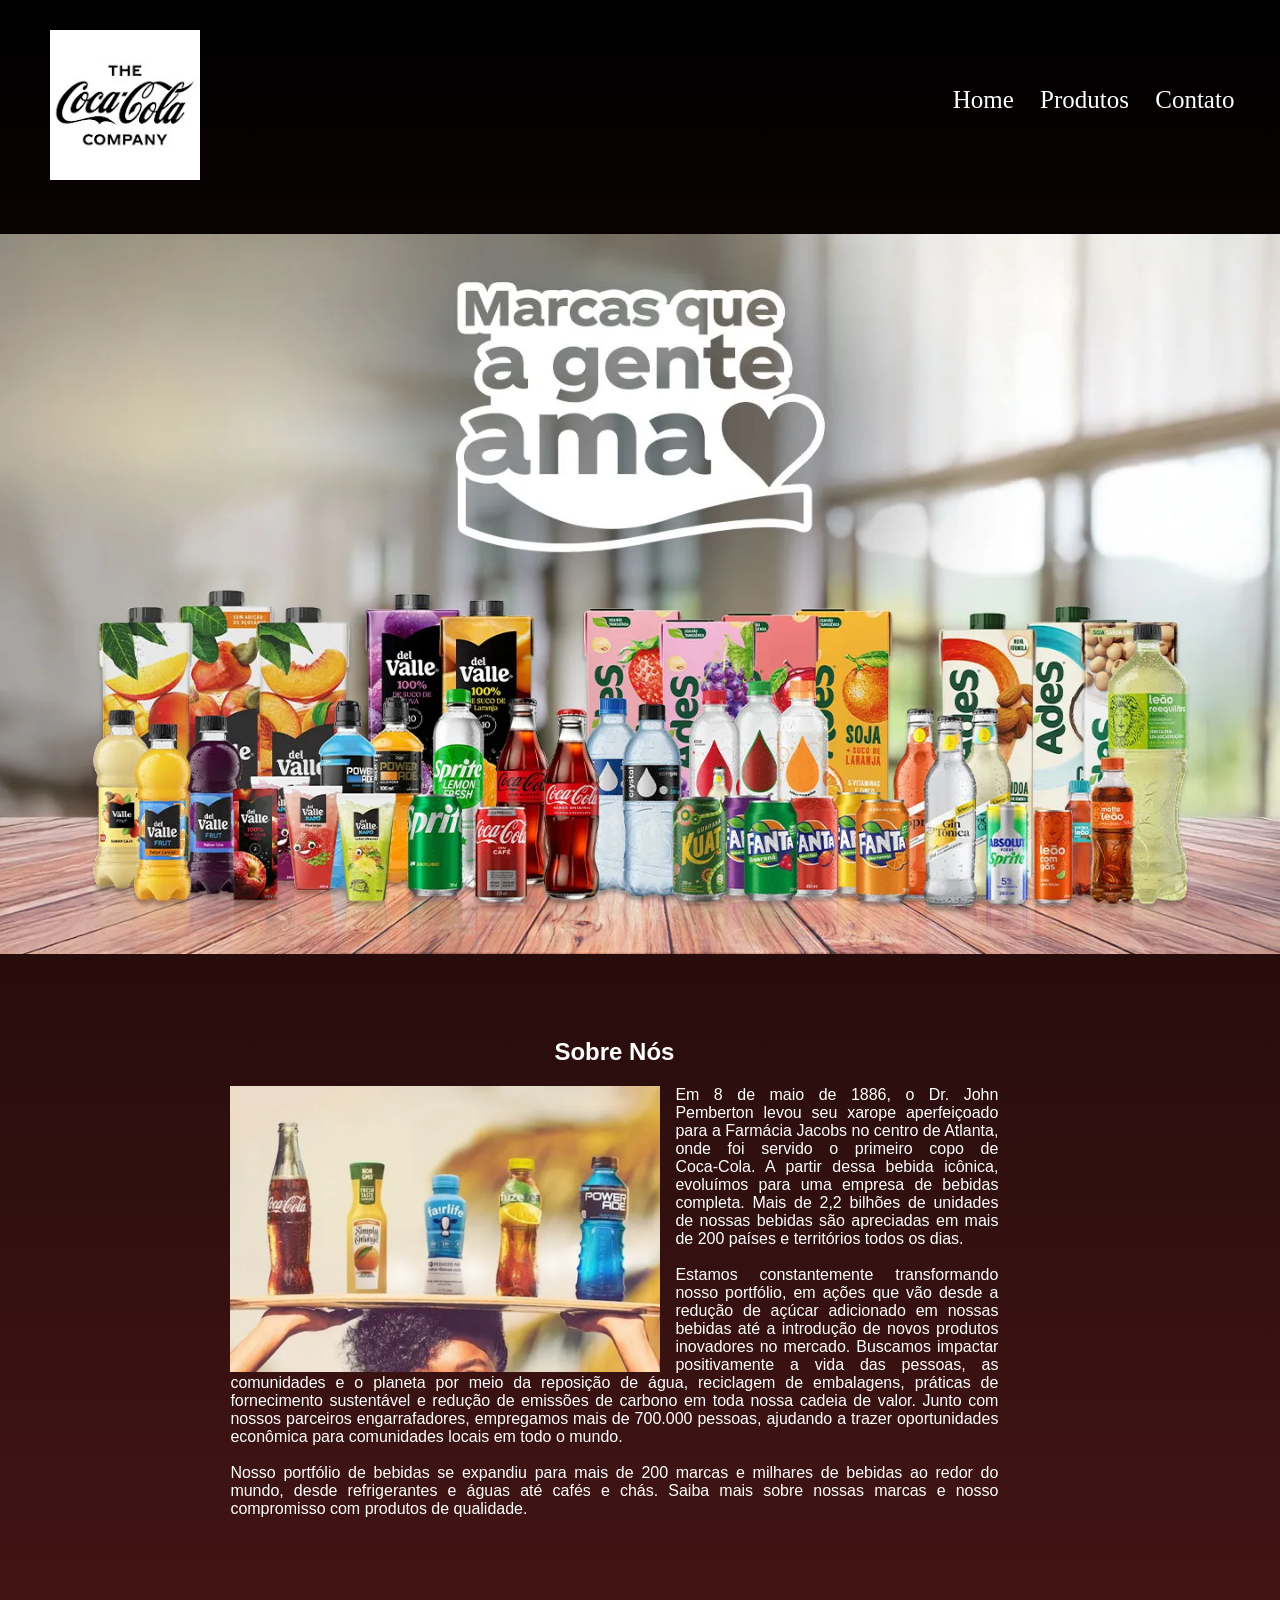
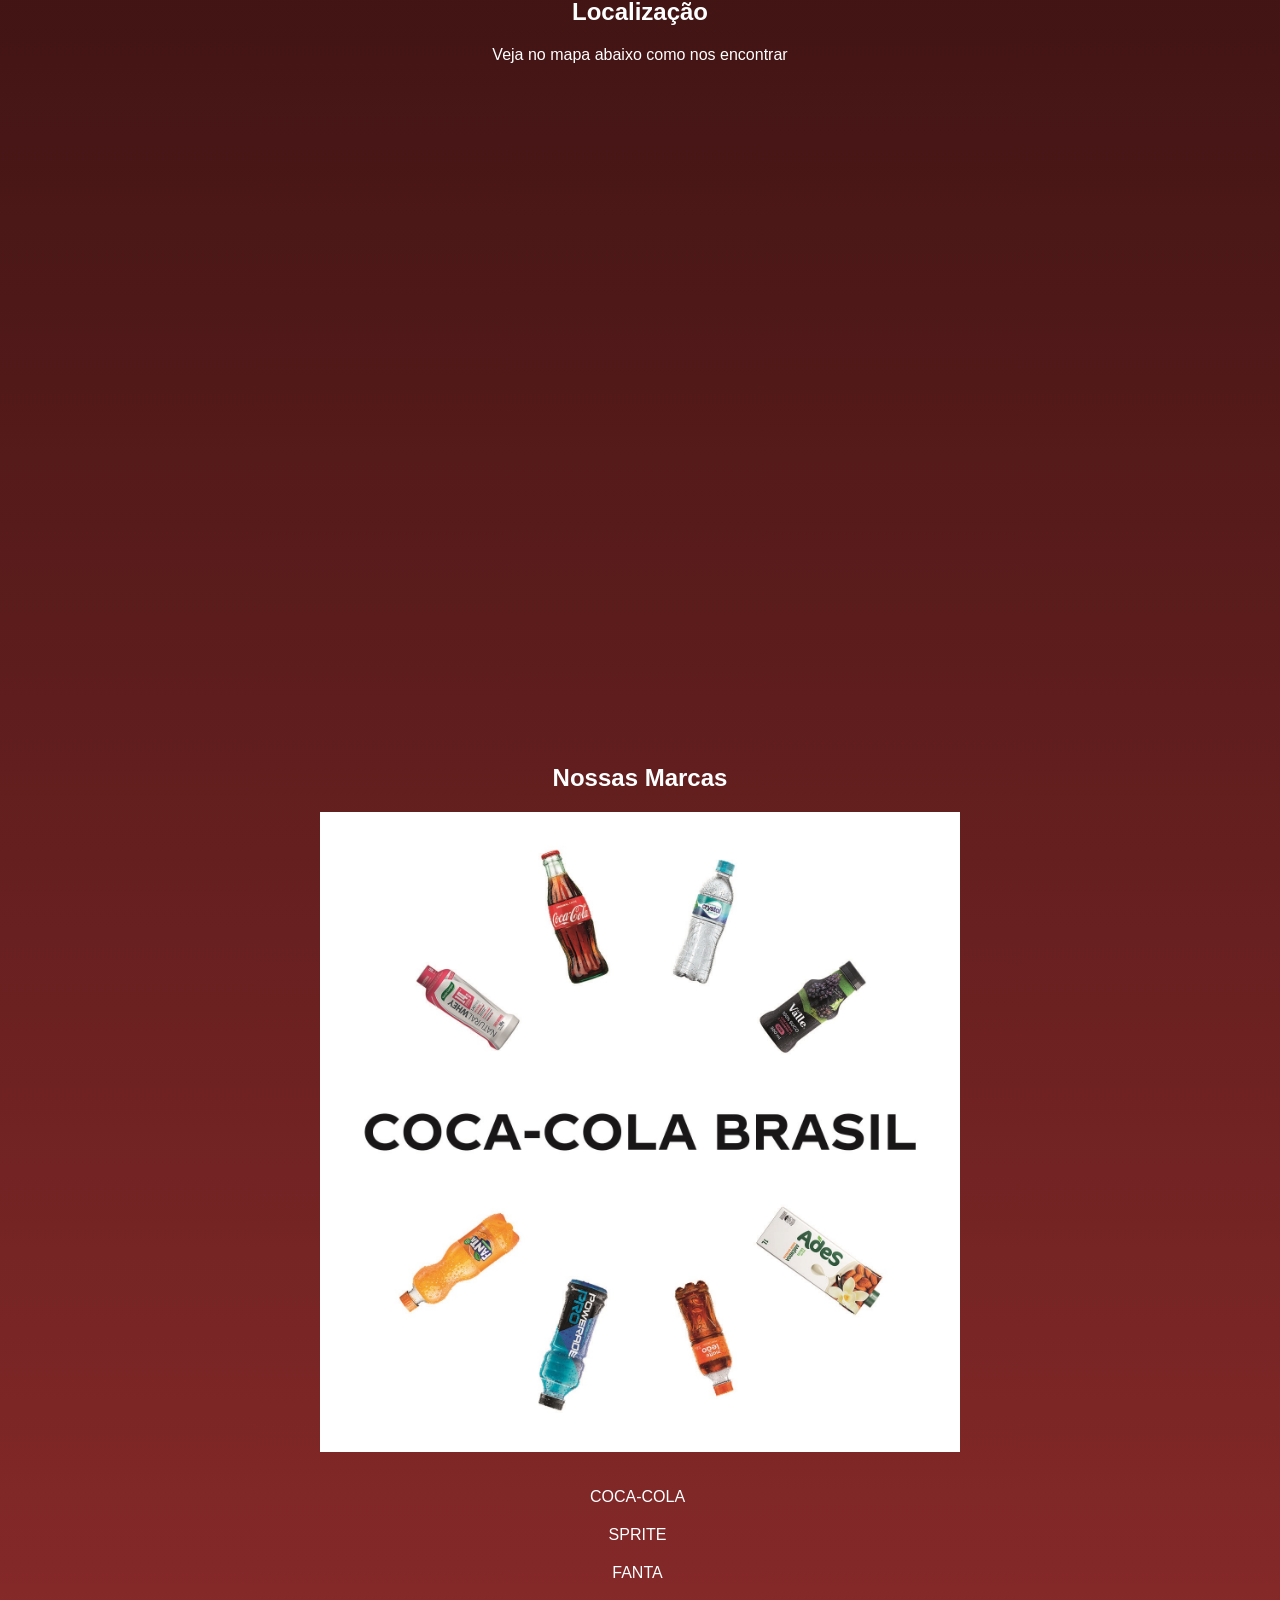
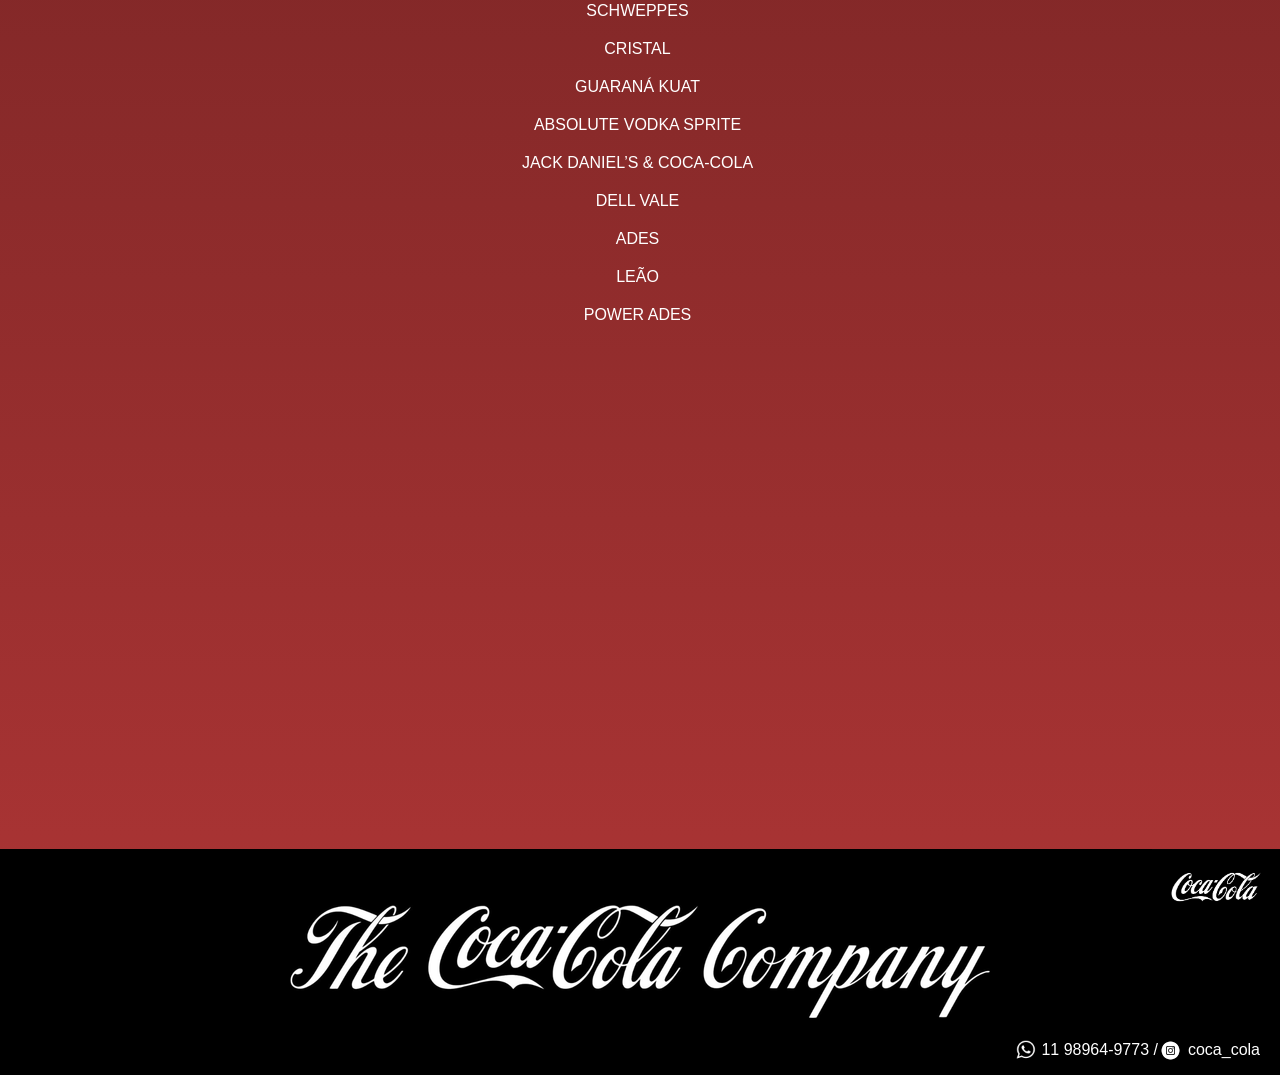
<file: index.html>
<!DOCTYPE html> <!--Indica qual linguagem vai ser utilizada, neste caso html-->

<html>
    <!--Cabeçalho da página-->
    <head>
        <title>Projeto Coca-Cola</title> <!--Titulo da pagina-->
        <link rel="icon" href="img/icone_cola.png" type="image/x-con"> <!--Ícone da página-->
        <meta charset="UTF-8"> <!--Configuração de caracteres do site-->
        <link rel="stylesheet" href="css/estilo.css">  <!--Link para o arquivo CSS-->
        <meta name="viewport" content="width=device-width, initial-scale=1.0">
    </head>
    <body>
        <header>
            <div class="div_header">
                <img class="logo" src="img/coca-cola-co.jpg"  />

                <!--Menu de Navegação-->
                <nav> 
                    <!--Criação da lista do menu-->
                    <ul class="navegação">
                        <!--Itens da lista de navegação-->
                        <li><a href="">Home</a></li>
                        <li><a href="telas/produtos.html">Produtos</a></li>
                        <li><a href="telas/contatos.html">Contato</a></li>
                    </ul>    
                </nav>
            </div>
        </header>
        <!--Banner-->
        <img src="img/marcas_co.png" alt="" class="banner">
        <main> <!--Conteudo principal-->

            <!--Sobre Nós-->
            <section class="sobre_nos">
                <h2 class="titulo_sobre_nos">Sobre Nós</h2>
                <img src="img/sobre_nos-co.jpg" alt="" class="img_sobre_nos">
                <p class="texto_sobre_nos">
                    Em 8 de maio de 1886, o Dr. John Pemberton levou seu xarope aperfeiçoado para a Farmácia Jacobs no centro de Atlanta, onde foi servido o primeiro copo de Coca‑Cola. A partir dessa bebida icônica, evoluímos para uma empresa de bebidas completa. Mais de 2,2 bilhões de unidades de nossas bebidas são apreciadas em mais de 200 países e territórios todos os dias. <br><br>
                    Estamos constantemente transformando nosso portfólio, em ações que vão desde a redução de açúcar adicionado em nossas bebidas até a introdução de novos produtos inovadores no mercado. Buscamos impactar positivamente a vida das pessoas, as comunidades e o planeta por meio da reposição de água, reciclagem de embalagens, práticas de fornecimento sustentável e redução de emissões de carbono em toda nossa cadeia de valor. Junto com nossos parceiros engarrafadores, empregamos mais de 700.000 pessoas, ajudando a trazer oportunidades econômica para comunidades locais em todo o mundo. <br> <br>
                    Nosso portfólio de bebidas se expandiu para mais de 200 marcas e milhares de bebidas ao redor do mundo, desde refrigerantes e águas até cafés e chás. Saiba mais sobre nossas marcas e nosso compromisso com produtos de qualidade.
                </p>
            </section>

            <!--Nossa Localizacao-->

            <section class="localizacao">
                <h2 class="titulo_localizacao">Localização</h2>
                <p class="localizacao_desc">Veja no mapa abaixo como nos encontrar</p>
                <iframe src="https://www.google.com/maps/embed?pb=!1m18!1m12!1m3!1d3674.086036343071!2d-43.18540172380575!3d-22.94705833931319!2m3!1f0!2f0!3f0!3m2!1i1024!2i768!4f13.1!3m3!1m2!1s0x997ff2237299d3%3A0xc4cc98f1050c052f!2s2%20-%20Praia%20de%20Botafogo%2C%20374%20-%20Botafogo%2C%20Rio%20de%20Janeiro%20-%20RJ%2C%2022250-040!5e0!3m2!1spt-BR!2sbr!4v1772066133405!5m2!1spt-BR!2sbr" width="1150" height="600" style="border:0;" allowfullscreen="" loading="lazy" referrerpolicy="no-referrer-when-downgrade"></iframe>
            </section>

            <!--Nossa Marcas-->
            <section class="nossas_marcas">
                <h2 class="nossas_marcas_titulo">Nossas Marcas</h2>
                <div class="nossas_marcas_sobre">
                    <img src="img/coca-cola-logo-novo.jpg" alt="">
                    <ul class="nossas_marcas_lista">
                        <li>Coca-Cola</li>
                        <li>Sprite</li>
                        <li>FANTA</li>
                        <li>Schweppes</li>
                        <li>Cristal</li>
                        <li>Guaraná Kuat</li>
                        <li>Absolute Vodka Sprite</li>
                        <li>Jack Daniel’s & Coca‑Cola</li>
                        <li>Dell Vale</li>
                        <li>Ades</li>
                        <li>Leão</li>
                        <li>Power ades</li>
                    </ul> 
                </div>
            </section>

            <!--Video-->
            <section class="video">
                <iframe width="800" height="400" src="https://www.youtube.com/embed/wAqajTLZ7j0?si=p-LrHP1_L5FWMvEX" title="YouTube video player" frameborder="0" allow="accelerometer; autoplay; clipboard-write; encrypted-media; gyroscope; picture-in-picture; web-share" referrerpolicy="strict-origin-when-cross-origin" allowfullscreen></iframe>
            </section>
        </main> 
            <footer>
                <img class="logo_rodape" src="img/rodape_logo.jpg" alt="">

                <div class="rodape_contato">
                    <a href="https://wa.me/5511989649773" target="_blank"><img class="icones" src="img/whatsapp.jpg" alt=""><p>11 98964-9773 /</p></a>
                    <a href="https://instagram.com/cocacola_br/" target="_blank"><img class="icone_insta" src="img/instagram.jpg" alt="">
                    <p>coca_cola</p></a>
                    
                </div>
            </footer>
                 
    </body>

</html>
</file>
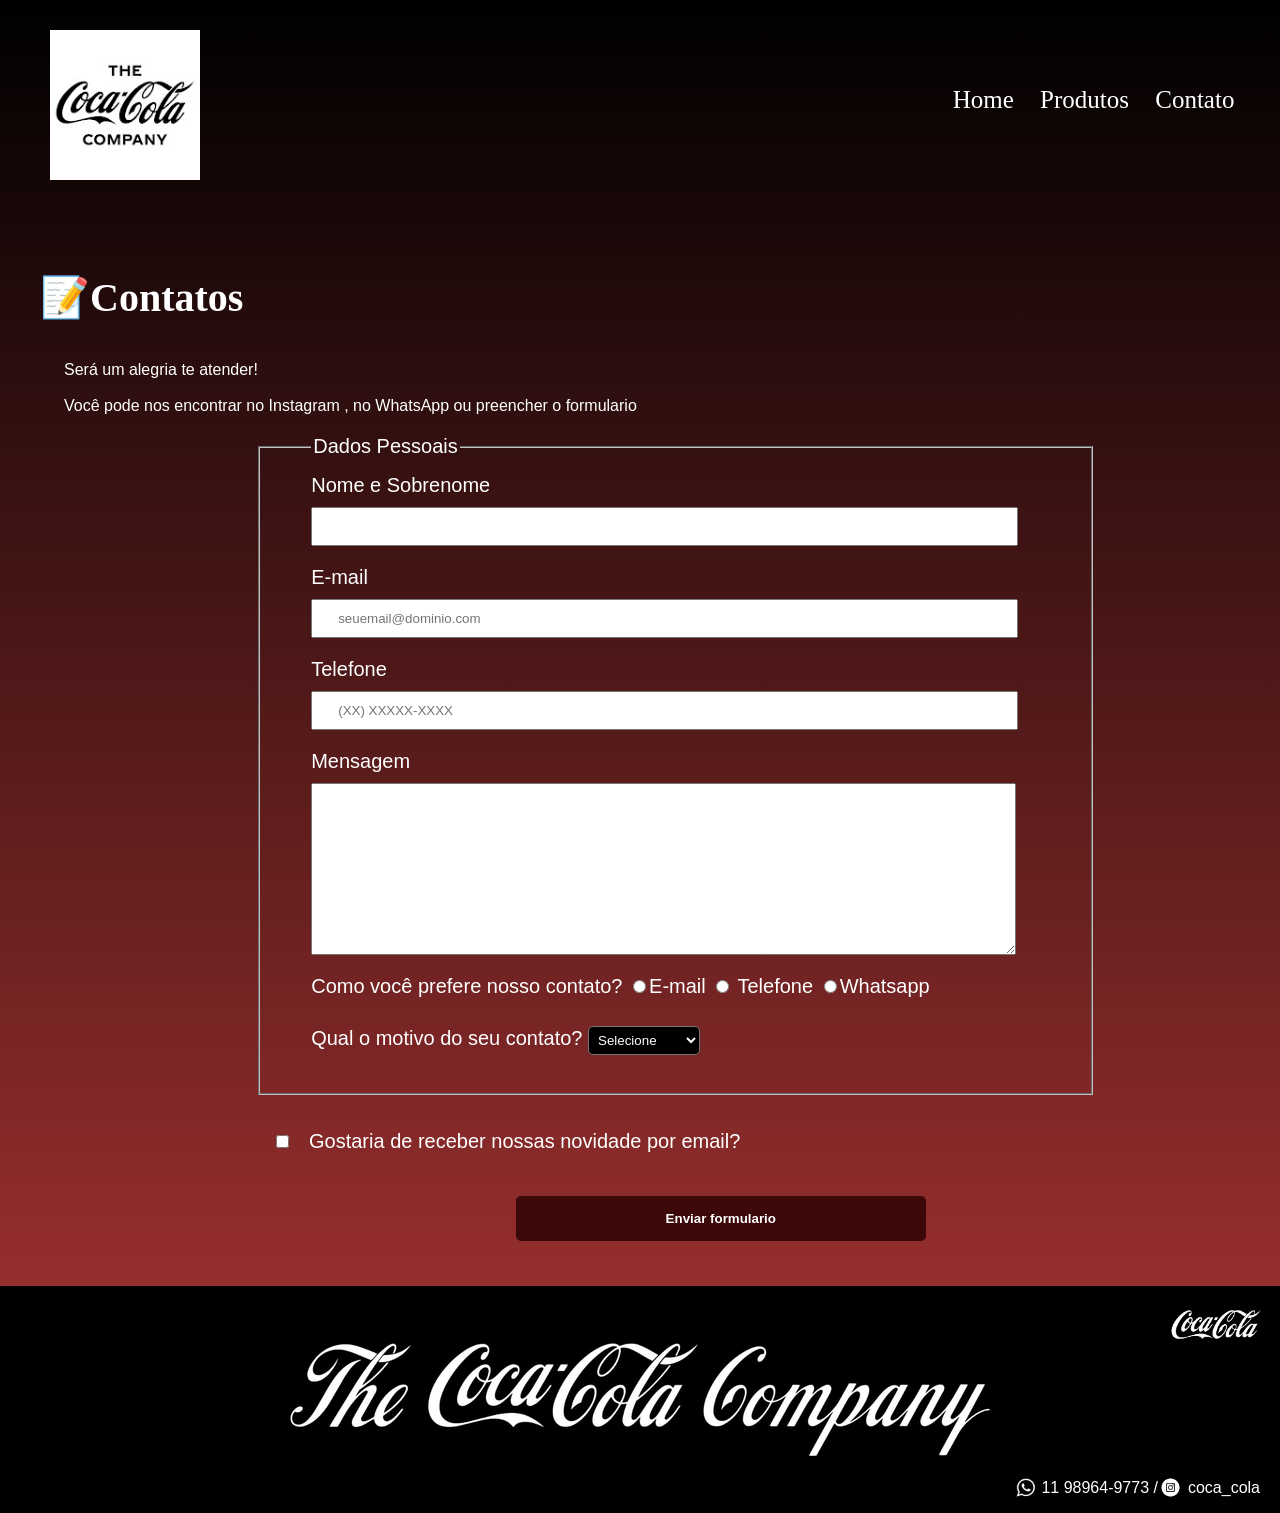
<file: telas/contatos.html>
<!DOCTYPE html>
<html>
<head>
    <meta charset="UTF-8">
    <meta name="viewport" content="width=device-width, initial-scale=1.0">
    <title>Contato</title>
    <link rel="icon" href="../img/icone_cola.png" type="image/x-con"> <!--Ícone da página-->
    <link rel="stylesheet" href="../css/estilo.css">
    <link rel="stylesheet" href="../css/contatos.css">

   
</head>
<body>
    <header>
        <div class="div_header">
            <img class="logo" src="../img/coca-cola-co.jpg"  />

            <!--Menu de Navegação-->
            <nav> 
                <!--Criação da lista do menu-->
                <ul class="navegação">
                    <!--Itens da lista de navegação-->
                    <li><a href="../index.html">Home</a></li>
                    <li><a href="produtos.html">Produtos</a></li>
                    <li><a href="">Contato</a></li>
                </ul>    
            </nav>
        </div>
    </header>
    <main>
        <ul class="contatos-titulo">
            <li class="contatos-item">Contatos</li>
        </ul>
        <div id="formRetorno" class="divRetorno">
            <p id="textoRetorno" class="texto-contatos"></p>
        </div>
        <div id="formulario">
            <p class="texto-contatos">
                Será um alegria te atender!
                <br><br>
                Você pode nos encontrar no Instagram , no WhatsApp ou preencher o formulario
            </p>
            <form action="" id="frmContato">
                <fieldset class="form">
                    <legend>Dados Pessoais</legend>
                    <label for="">Nome e Sobrenome</label>
                    <input type="text" id="nomesobrenome" name="" class="input-padrao" required>

                    <label for="">E-mail</label>
                    <input type="email" id="email" name="" class="input-padrao" placeholder="seuemail@dominio.com">

                    <label for="">Telefone</label>
                    <input type="tel" id="telefone" name="" class="input-padrao" placeholder="(XX) XXXXX-XXXX">

                    <label for="">Mensagem</label>
                    <textarea cols="80" rows="10" name="" id="mensagem" class="input-padrao" required></textarea>

                    <label for="">Como você prefere nosso contato?
                        <input type="radio" value="radio-mail" name="Contato">E-mail
                        <input type="radio" value="radio-telefone" name="Contato"> Telefone
                        <input type="radio" value="radio-whatsapp" name="Contato">Whatsapp

                    </label>
                    <br>
                    <label for="">Qual o motivo do seu contato?
                        <select name="" id="opcoes">
                            <option value="">Selecione</option>
                            <option value="">Dúvida</option>
                            <option value="">Sugestão</option>
                            <option value="">Elogio</option>
                            <option value="">Reclamação</option>
                        </select>
                    </label>
                    <br>
                </fieldset>

                <label for=""><input type="checkbox" class="chk">Gostaria de receber nossas novidade por email?</label>
                <br>

                
                <input type="submit" id="enviar" value="Enviar formulario" class="enviar">  
            </form>
        </div>
         
        
    </main>
    <footer>
        <img class="logo_rodape" src="../img/rodape_logo.jpg" alt="">

        <div class="rodape_contato">
            <a href="https://wa.me/5511989649773" target="_blank"><img class="icones" src="../img/whatsapp.jpg" alt=""><p>11 98964-9773 /</p></a>
            <a href="https://instagram.com/cocacola_br/" target="_blank"><img class="icone_insta" src="../img/instagram.jpg" alt="">
            <p>coca_cola</p></a> 
        </div>
    </footer>

    <script src="../js/form.js"></script>
    
</body>




</html>
</file>
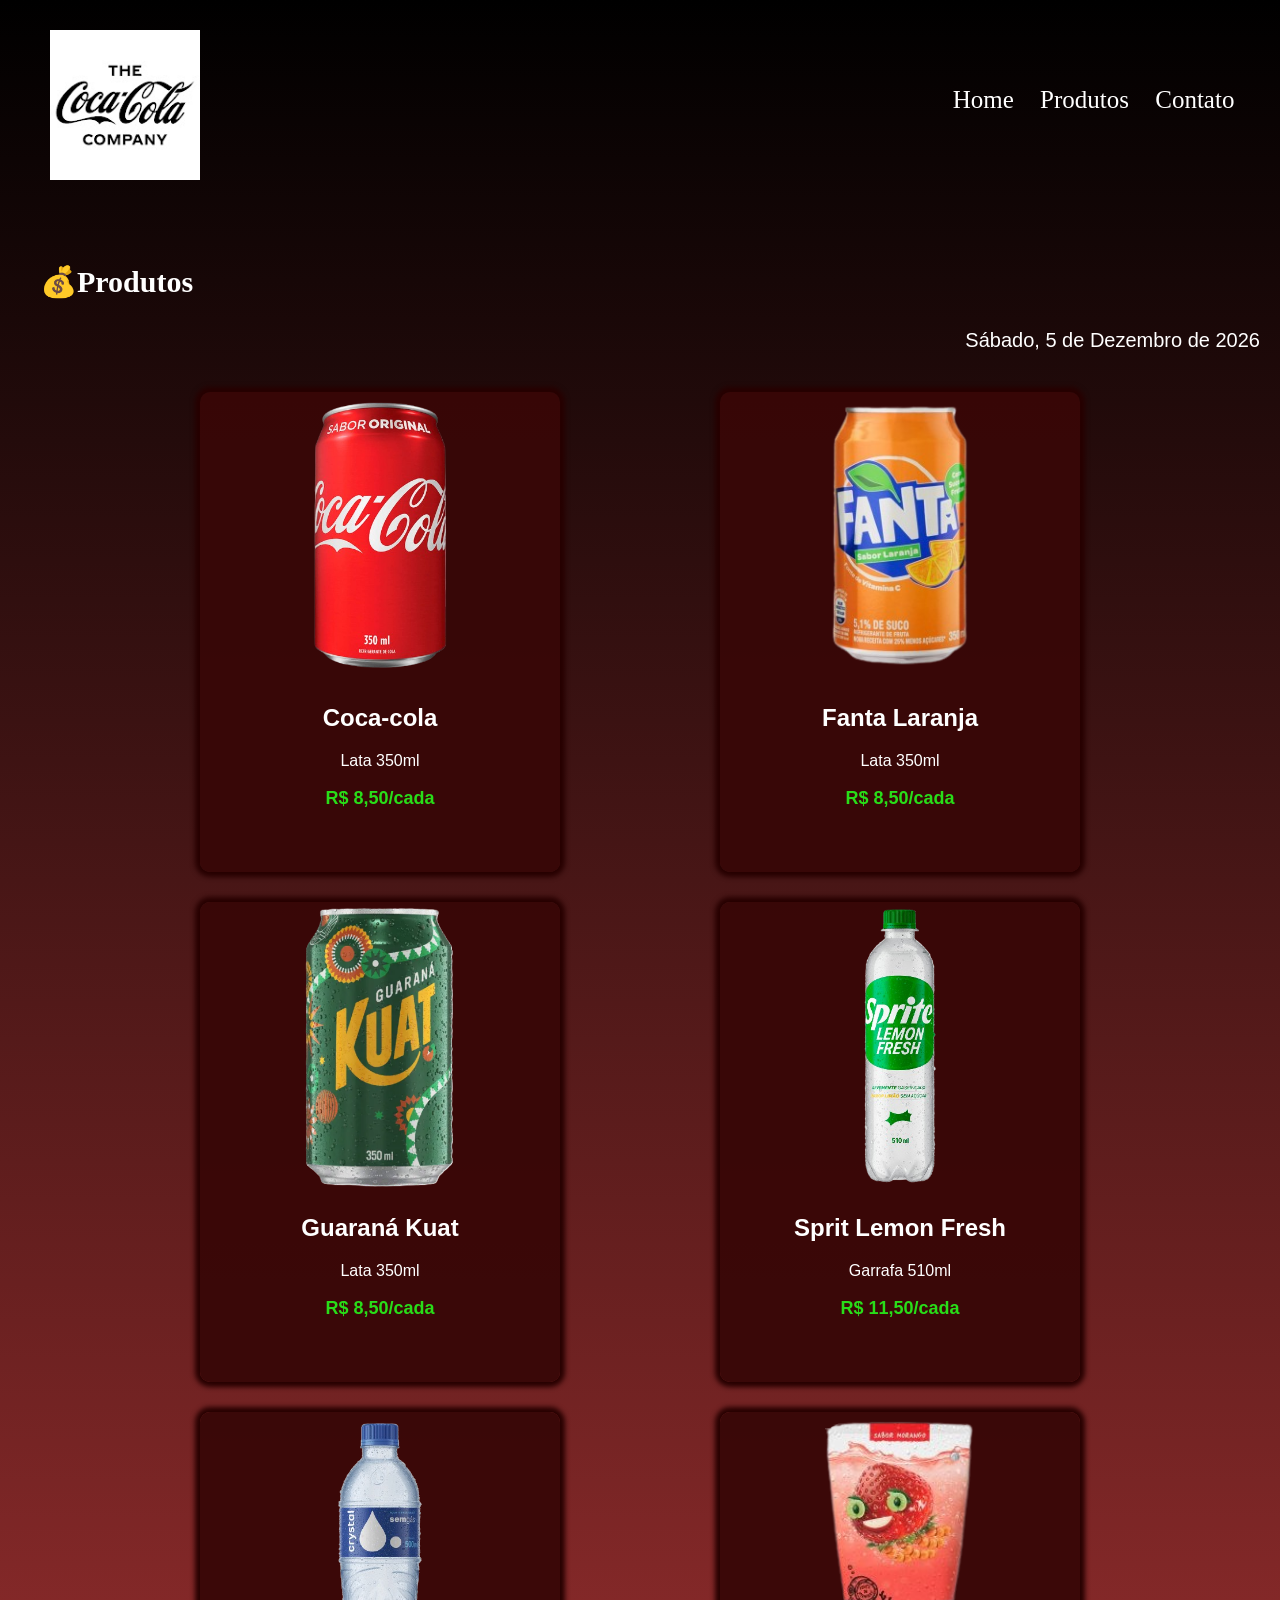
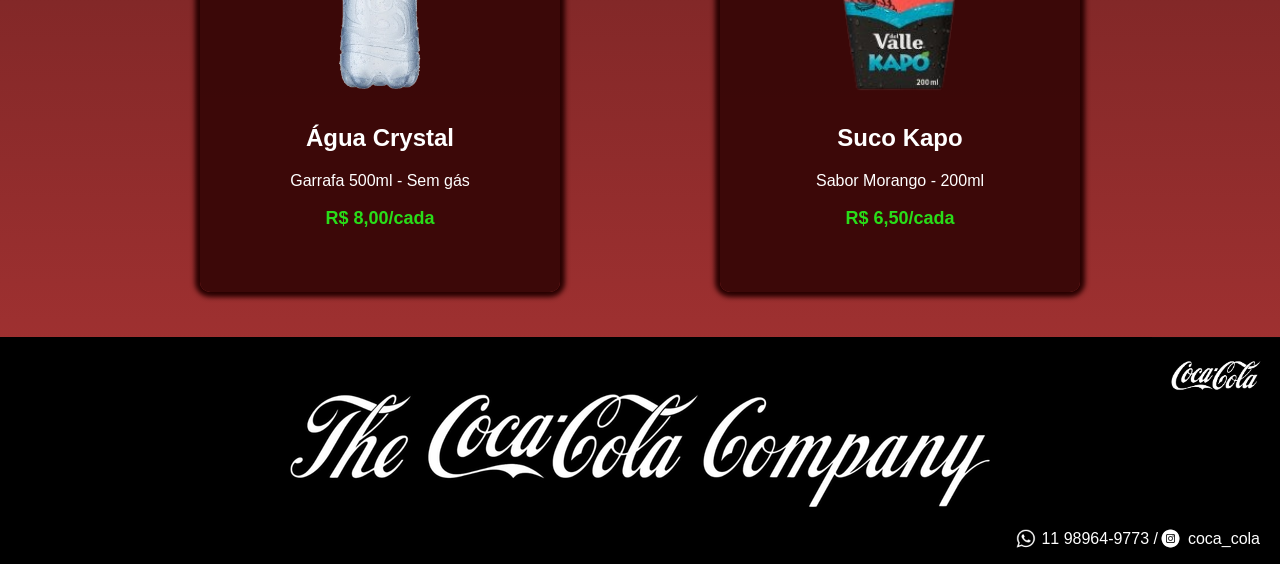
<file: telas/produtos.html>
<!DOCTYPE html>
<html>
<head>
    <meta charset="UTF-8">
    <meta name="viewport" content="width=device-width, initial-scale=1.0">
    <title>Produtos</title>
    <link rel="icon" href="../img/icone_cola.png" type="image/x-con"> <!--Ícone da página-->
    <link rel="stylesheet" href="../css/estilo.css">
    <link rel="stylesheet" href="../css/produtos.css">
    <script>
        alert("Conheça nossos produtos!");

        function abrirDetalhes(nome,imagem,descricao){
            
            url=`pop_produtos.html?nomeProduto=${encodeURIComponent(nome)}&imgProduto=${encodeURIComponent(imagem)}&descProduto=${encodeURIComponent(descricao)}`;
            window.open(url,"_blank", "widht=800,height=700")
        }
    </script>
</head>
<body>
    <header>
        <div class="div_header">
            <img class="logo" src="../img/coca-cola-co.jpg"  />

            <!--Menu de Navegação-->
            <nav> 
                <!--Criação da lista do menu-->
                <ul class="navegação">
                    <!--Itens da lista de navegação-->
                    <li><a href="../index.html">Home</a></li>
                    <li><a href="">Produtos</a></li>
                    <li><a href="contatos.html">Contato</a></li>
                </ul>    
            </nav>
        </div>
    </header>

    <main>
        <ul class="produtos_titulo">
            <li>Produtos</li>
        </ul>

        <!--Exibe a data-->
        <p class="data">
            <script type="text/JavaScript">
                dia = new Array("Domingo","Segunda-Feira","Terça-Feira","Quarta-Feira","Quinta-Feira","Sexta-Feira","Sábado");
                mes = new Array("Janeiro","Fevereiro","Março","Abril","Maio","Junho","Julho","Agosto","Setembro","Outubro","Novembro","Dezembro")
                data = new Date
                document.write(dia[data.getDay()] + ", " + data.getDate() +  " de " + mes[data.getMonth()] + " de " + data.getFullYear());
            </script>
        </p>
        <!--Exibição dos Produtos-->
        <div class="container">
            <script>
                // Descrição do produto
                desc_produto_coca = "Com sabor inconfundível e único, toda Coca-Cola Original 350ml é produzida especialmente para manter a qualidade do sabor do melhor refrigerante. A embalagem individual tem o tamanho certo da sua sede, para você apreciar aquela Coca geladinha a qualquer momento do dia. Esta é a escolha perfeita para compartilhar os melhores momentos da vida com amigos e familiares!"
                slider_coca=['../img/Produtos/coca-cola.png','../img/Produtos/coca-cola-copa.png','../img/Produtos/coca-cola-nome.png'];
            </script>
            <div class="card" onclick="abrirDetalhes('Coca-Cola', slider_coca, desc_produto_coca)">
                <img src="../img/Produtos/coca-cola.png" alt="">
                <h2>Coca-cola</h2>
                <p>Lata 350ml</p>
                <p class="preco">R$ 8,50/cada</p>
            </div>
            <script>
                // Descrição do produto
                desc_produto_fanta = "Borbulhante e popular, é o segundo produto da companhia mais vendido no Brasil. Feito com suco de frutas."
                slider_fanta=['../img/Produtos/lata fanta.png','../img/Produtos/lata fanta-cod.png','../img/Produtos/lata fanta-fn.png'];
            </script>
            <div class="card" onclick="abrirDetalhes('Fanta Laranja', slider_fanta, desc_produto_fanta)">
                <img src="../img/Produtos/lata fanta.png" alt="">
                <h2>Fanta Laranja</h2>
                <p>Lata 350ml</p>
                <p class="preco">R$ 8,50/cada</p>
            </div>
            <script>
                // Descrição do produto
                desc_produto_kuat = "Com embalagens temáticas em todos os cantos do país, Guaraná Kuat celebra a diversidade das culturas regionais."
                slider_kuat=['../img/Produtos/lata kuat.png','../img/Produtos/lata kuat-dourada.png','../img/Produtos/lata kuat-2.png'];
            </script>
            <div class="card" onclick="abrirDetalhes('Guaraná Kuat', slider_kuat, desc_produto_kuat)">
                <img src="../img/Produtos/lata kuat.png" alt="">
                <h2>Guaraná Kuat</h2>
                <p>Lata 350ml</p>
                <p class="preco">R$ 8,50/cada</p>
            </div>
            <script>
                // Descrição do produto
                desc_produto_sprite = "Refrigerante de limão de baixa caloria levemente gaseificado"
                slider_sprit=['../img/Produtos/garrafa sprite.png','../img/Produtos/garrafa sprite-2.png', '../img/Produtos/garrafa sprite-3.png' ];
            </script>
            </script>
            <div class="card" onclick="abrirDetalhes('Sprite Lemon Fresh', slider_sprit, desc_produto_sprite)">
                <img src="../img/Produtos/garrafa sprite.png" alt="">
                <h2>Sprit Lemon Fresh</h2>
                <p>Garrafa 510ml</p>
                <p class="preco">R$ 11,50/cada</p>
            </div>
            <script>
                // Descrição do produto
                desc_produto_crystal = "Para sua hidratação em todos os momentos do seu dia. Como toda água mineral, sem adicionar ou retirar qualquer característica original da fonte."
                slider_crystal=['../img/Produtos/garrafa crystal.png','../img/Produtos/garrafa crystal-2.png', '../img/Produtos/garrafa crystal-3.png' ];
            </script>
            <div class="card" onclick="abrirDetalhes('Água Crystal sem gás', slider_crystal , desc_produto_crystal)">
                <img src="../img/Produtos/garrafa crystal.png" alt="">
                <h2>Água Crystal</h2>
                <p>Garrafa 500ml - Sem gás</p>
                <p class="preco">R$ 8,00/cada</p>
            </div>
            <script>
                // Descrição do produto
                desc_produto_kapo = "O Del Valle Kapo Morango é um refresco adoçado, pronto para beber, focado no público infantil, com 200ml. É enriquecido com vitaminas A e Zinco, sem corantes artificiais ou conservantes, sendo prático para lancheiras. Contém água, açúcar, suco de maçã e morango, com sabor doce e aroma idêntico ao natural"
                slider_kapo=['../img/Produtos/suco kapo.png','../img/Produtos/suco kapo-2.png', '../img/Produtos/suco kapo-3.png' ];
            </script>
            <div class="card" onclick="abrirDetalhes('Del Valle Kapo Morango', slider_kapo , desc_produto_kapo)">
                <img class="img_kapo"src="../img/Produtos/suco kapo.png" alt="">
                <h2>Suco Kapo</h2>
                <p>Sabor Morango - 200ml</p>
                <p class="preco">R$ 6,50/cada</p>
            </div>
        </div>
    </main>

    <footer>
        <img class="logo_rodape" src="../img/rodape_logo.jpg" alt="">

        <div class="rodape_contato">
            <a href="https://wa.me/5511989649773" target="_blank"><img class="icones" src="../img/whatsapp.jpg" alt=""><p>11 98964-9773 /</p></a>
            <a href="https://instagram.com/cocacola_br/" target="_blank"><img class="icone_insta" src="../img/instagram.jpg" alt="">
            <p>coca_cola</p></a> 
        </div>
    </footer>
</body>
</html>
</file>
<file: css/estilo.css>
/*Estilização padrão da página*/
body{
    margin: 0px;
    font-family: Verdana, Geneva, Tahoma, sans-serif;
    background: linear-gradient(0deg,  #b13636 , #000000) ;
    /*background: linear-gradient(#b13636 , #FFF); -- Forma de colocar o gradient na tela*/
    color: #fff;
    
}
/*Estilização do HEADER da página*/
header{
    
    padding: 30px 0 50px 0;
    
}
.logo{
    width: 150px;
    height: 150px;
    margin-left: 50px;
}
nav{
    position: absolute;
    top: 20%;
    font-size: 25px;
    right: 2%;
    font-family: cursive; /*Deixa o texto como se fosse escrito em forma "cursiva"*/
    color: white;
}
nav a{
    text-decoration: none;
    color: #fff;
}
.div_header{
    position: relative;
}
nav li{
    display: inline; /*Coloca os itens da lista em horizontal e tira os marcadores*/
    margin-right: 20px;

}
/*Estilazação do Banner*/
.banner{
    width: 100%;
    height: 50%;
    object-fit: cover; /*Corta a imagem para manter as dimenções*/
    object-position: center;
}


/*Estilização da sessão Sobre nos*/
.sobre_nos{
    width: 60%;
    margin-left: 18%;
    
}
.img_sobre_nos{
    float: left; /*Voando a esquerda da página*/
    margin-right: 15px;
}
.titulo_sobre_nos{
    clear: left; /*limpa a esquerda do elemento*/
    text-align: center;
    margin-top: 80px;
}
.texto_sobre_nos{
    text-align: justify;
    font-size: 16px;
    
}

/*Estilização localização*/
.localizacao{
    text-align: center;
}

.titulo_localizacao{
    
    margin-top: 80px;
    
}
.localizacao_desc{
    
    font-size: 16px;
}

/*Estilização Nossas Marcas */

.nossas_marcas{
    text-align: center;
}

.nossas_marcas_titulo{    
    margin-top: 80px;
}

.nossas_marcas_sobre{
    display: flex;
    margin-left: 20%;
    
}

.nossas_marcas_sobre img{
    width: 35%;
   
}

.nossas_marcas_lista{
    list-style:none;
    text-transform: uppercase;
    margin-left: 150px;

}
.nossas_marcas_lista li{
    margin-top: 20px;

}

.video{
    text-align: center;
    margin-top: 80px;
}


/*Estilização footer*/


footer{
    background-image: url('../img/footer_back.png');
    display: flex;
    flex-direction: column;
    align-items: end;
    /* background-size: cover; /* A imagem cobre a área */
    background-position: center; /* Centraliza */
    background-repeat: no-repeat; /* Não repete */
    background-color: black;
    margin-top: 25px;
}

.logo_rodape{
    width: 10%;
     
}

.icones{
    width: 20px;
    height: 20px;
    margin-right: 5px;
}

.icone_insta{
    width: 25px;
    height: 25px;
    margin-right: 5px;
}

.rodape_contato{
    display: flex;
    align-items: center;
    margin-right: 20px;
    
    
}
.rodape_contato a {
    display: flex;
    text-decoration: none;
    color: #fff;
    align-items: center;
        
}



@media screen and (max-width: 374px) {

    /*Responsividade Header */
     nav {
        font-size: 12px;
        
     }       
     .logo {
        width: 80px;
        height: 80px;
        margin-left: 10px;
     }

    /*Responsividade Sobre nos */
     .sobre_nos {
        
        display: flex;
        flex-direction: column;
        align-items: center;
        width: auto;
        margin-left: 0;
        
     }
     .img_sobre_nos{
        width: 90%;
        margin-right: 0;
     }
     .texto_sobre_nos {
        font-size: 13px;
        margin-left: 15px;
        margin-right: 15px;
     }

     /*Responsividade Localização*/
     .localizacao iframe {
        width:300px ;
       height:250px ;
     }


     /*Responsividade Nossas Marcas*/

     .nossas_marcas_sobre {
        flex-direction: column;
        align-items: center;
        margin-left: 0;
     }
     .nossas_marcas_lista{
        margin-left: -45px;
     }
     .nossas_marcas_sobre img {
        width: 50%;
     }

      /*Responsividade Video*/ 
     .video iframe {
       width:300px ;
       height:250px ;
        
     }

     /*Responsividade Footer */
     footer  {
         background-size: contain;
     }
     .rodape_contato{
        margin-top: 60px;
     }

}

@media (min-width:375px) and (max-width: 425px) {

    /*Responsividade Header */
     nav {
        font-size: 15px;
        
     }       
     .logo {
        width: 80px;
        height: 80px;
        margin-left: 10px;
     }

    /*Responsividade Sobre nos */
     .sobre_nos {
        
        display: flex;
        flex-direction: column;
        align-items: center;
        width: auto;
        margin-left: 0;
        
     }
     .img_sobre_nos{
        width: 90%;
        margin-right: 0;
     }
     .texto_sobre_nos {
        font-size: 13px;
        margin-left: 15px;
        margin-right: 15px;
     }

     /*Responsividade Localização*/
     .localizacao iframe {
        width:350px ;
       height:300px ;
     }


     /*Responsividade Nossas Marcas*/

     .nossas_marcas_sobre {
        flex-direction: column;
        align-items: center;
        margin-left: 0;
     }
     .nossas_marcas_lista{
        margin-left: -45px;
     }
     .nossas_marcas_sobre img {
        width: 50%;
     }

      /*Responsividade Video*/ 
     .video iframe {
       width:350px ;
       height:300px ;
        
     }

     /*Responsividade Footer */
     footer  {
         background-size: contain;
     }
     .rodape_contato{
        margin-top: 60px;
     }

}




@media (min-width:426px) and (max-width: 767px) {

    /*Responsividade Header */
     nav {
        font-size: 15px;
        
     }       
     .logo {
        width: 80px;
        height: 80px;
        margin-left: 10px;
     }

    /*Responsividade Sobre nos */
     .sobre_nos {
        
        display: flex;
        flex-direction: column;
        align-items: center;
        width: auto;
        margin-left: 0;
        
     }
     .img_sobre_nos{
        width: 90%;
        margin-right: 0;
     }
     .texto_sobre_nos {
        font-size: 13px;
        margin-left: 15px;
        margin-right: 15px;
     }

     /*Responsividade Localização*/
     .localizacao iframe {
        width:400px ;
       height:350px ;
     }


     /*Responsividade Nossas Marcas*/

     .nossas_marcas_sobre {
        flex-direction: column;
        align-items: center;
        margin-left: 0;
     }
     .nossas_marcas_lista{
        margin-left: -45px;
     }
     .nossas_marcas_sobre img {
        width: 50%;
     }

      /*Responsividade Video*/ 
     .video iframe {
       width:400px ;
       height:350px ;
        
     }

     /*Responsividade Footer */
     footer  {
         background-size: contain;
     }
     .rodape_contato{
        margin-top: 60px;
     }

}


@media (min-width:768px) and (max-width: 1023px) {

   

    /*Responsividade Sobre nos */
     .sobre_nos {
        
        display: flex;
        flex-direction: column;
        align-items: center;
        width: auto;
        margin-left: 0;
        
     }
     .img_sobre_nos{
        width: 90%;
        margin-right: 0;
     }
     .texto_sobre_nos {
        font-size: 16px;
        margin-left: 15px;
        margin-right: 15px;
     }

     /*Responsividade Localização*/
     .localizacao iframe {
        width:700px ;
       height:600px ;
     }


     /*Responsividade Nossas Marcas*/

     .nossas_marcas_sobre {
        flex-direction: column;
        align-items: center;
        margin-left: 0;
     }
     .nossas_marcas_lista{
        margin-left: -45px;
        font-size: 16px;
     }
     .nossas_marcas_sobre img {
        width: 50%;
     }

      /*Responsividade Video*/ 
     .video iframe {
       width:700px ;
       height:400px ;
        
     }

     /*Responsividade Footer */
    
     .rodape_contato{
        margin-top: 100px;
     }

}



@media (min-width:1024px) and (max-width: 1439px) {

        /*Responsividade Localização*/
     .localizacao iframe {
        width:980px ;
       height:600px ;
     }

     

     /*Responsividade Nossas Marcas*/

     .nossas_marcas_sobre {
        flex-direction: column;
        align-items: center;
        margin-left: 0;
     }
     .nossas_marcas_lista{
        margin-left: -45px;
        font-size: 16px;
     }
     .nossas_marcas_sobre img {
        width: 50%;
     }


     /*Responsividade Footer */
    
     .rodape_contato{
        margin-top: 100px;
     }

}
</file>
<file: css/contatos.css>
/*Título*/

.contatos-titulo {
    font-size: 40px;
    font-weight: bold;
    font-family: cursive;
    list-style: none;
}
.contatos-item:before{
    content: "📝";
}
.texto-contatos{
    padding-left: 5%;
}

/*Formulario*/
form{
    margin-top: 20px;
    margin-left: 20%;
    margin-bottom: 0;
  
    
}
form label,form legend {
    display: block;
    font-size: 20px;
    margin: 0 0 10px;
}
fieldset{
    width: 75%;
    padding-left: 5%;
    margin-bottom: 2%;
}
.input-padrao{
    display: block;
    margin: 0 0 20px;
    padding: 10px 25px;
    width: 85%;
}

#opcoes{
    background-color: black;
    color: white;
    border-radius: 5px;
    padding: 5px 10px 5px 5px;
}

.chk{
    margin: 20px 20px;
}
.enviar {
    width: 40%;
    padding: 15px 0;
    margin-bottom: 20px;
    color: #ffffff;
    font-weight: bold;
    border: none;
    border-radius: 5px;
    transition: 1s all;
    cursor: pointer;
    background:  #380707f3;
    margin-left: 260px;
}

.enviar:hover{
    background: rgb(0, 0, 0);
    transform: scale(1.2);
}

.divRetorno{
    display:none;
    margin-bottom:15px;
}
.divRetorno p{
    font-size: 24px;
}

@media screen and (max-width:320px){

    .contatos-titulo{
        font-size: 20px;
        margin-left: -25px;
    }
    form{
        margin-left: 0px;
    }
    form label {
        font-size: 16px;
    }
    
    fieldset {
        width: 90%;
        margin: 0px;
    }
    
    .input-padrao{
        padding: 0px;
    }
    .enviar {
        margin-left:98px;
    }
}

@media (min-width:321px) and (max-width:375px){

    .contatos-titulo{
        font-size: 20px;
        margin-left: -25px;
    }
    form{
        margin-left: 0px;
    }
    form label {
        font-size: 16px;
    }
    
    fieldset {
        width: 90%;
        margin: 0px;
    }
    
    .input-padrao{
        padding: 0px;
    }
    .enviar {
        margin-left:123px;
    }
}

@media (min-width:376px) and (max-width:425px){

    .contatos-titulo{
        font-size: 20px;
        margin-left: -25px;
    }
    form{
        margin-left: 0px;
    }
    form label {
        font-size: 16px;
    }
    
    fieldset {
        width: 90%;
        margin: 0px;
    }
    
    .input-padrao{
        padding: 0px;
    }
    .enviar {
        margin-left:135px;
    }
}

@media (min-width:426px) and (max-width:768px){

 
    .enviar {
        margin-left:135px;
    }
}

@media (min-width:769px) and (max-width:1024px){

 
    .enviar {
        margin-left:180px;
    }
}
</file>
<file: css/produtos.css>
/* Título */

.produtos_titulo {
    font-size: 30px;
    font-weight: bold;
    color: rgb(255, 255, 255);
    font-family: cursive;
    list-style: none;
}

.produtos_titulo li:before {
    content: "💰";  
}
/*Container dos cards*/

.container {
    display: flex;
    justify-content: center;
    flex-wrap: wrap;
    text-align: center;
    gap: 10px 160px;
    
}

/*Estilização do card */
.card {
    text-align: center;
    background-color: #380707f3;
    width: 360px;
    height: 480px;
    border-radius: 10px;
    margin-bottom: 20px;
    box-shadow: 0px 0px 5px 5px #270101 ;
    
    
    
}

.card:hover {
    transform: scale(1.05);
    cursor: pointer;
}

.card img {
    width: 80%;
}

.img_kapo{
    transform: scale(1.1);
}

.preco{
    font-size: 18px;
    font-weight: bold;
    color: #29dd19;
    
}

/*Estilização da Data*/ 

.data {
    text-align: right;
    margin-right: 20px;
    font-size: 20px;
    margin-bottom: 40px;
}


@media screen and (max-width: 375px){
    .data{
        font-size: 16px;
    }
    .card{
        width: 290px; 
    }
    .card:hover {
        transform: scale(1.02);
        cursor: pointer;
    }
}
</file>
